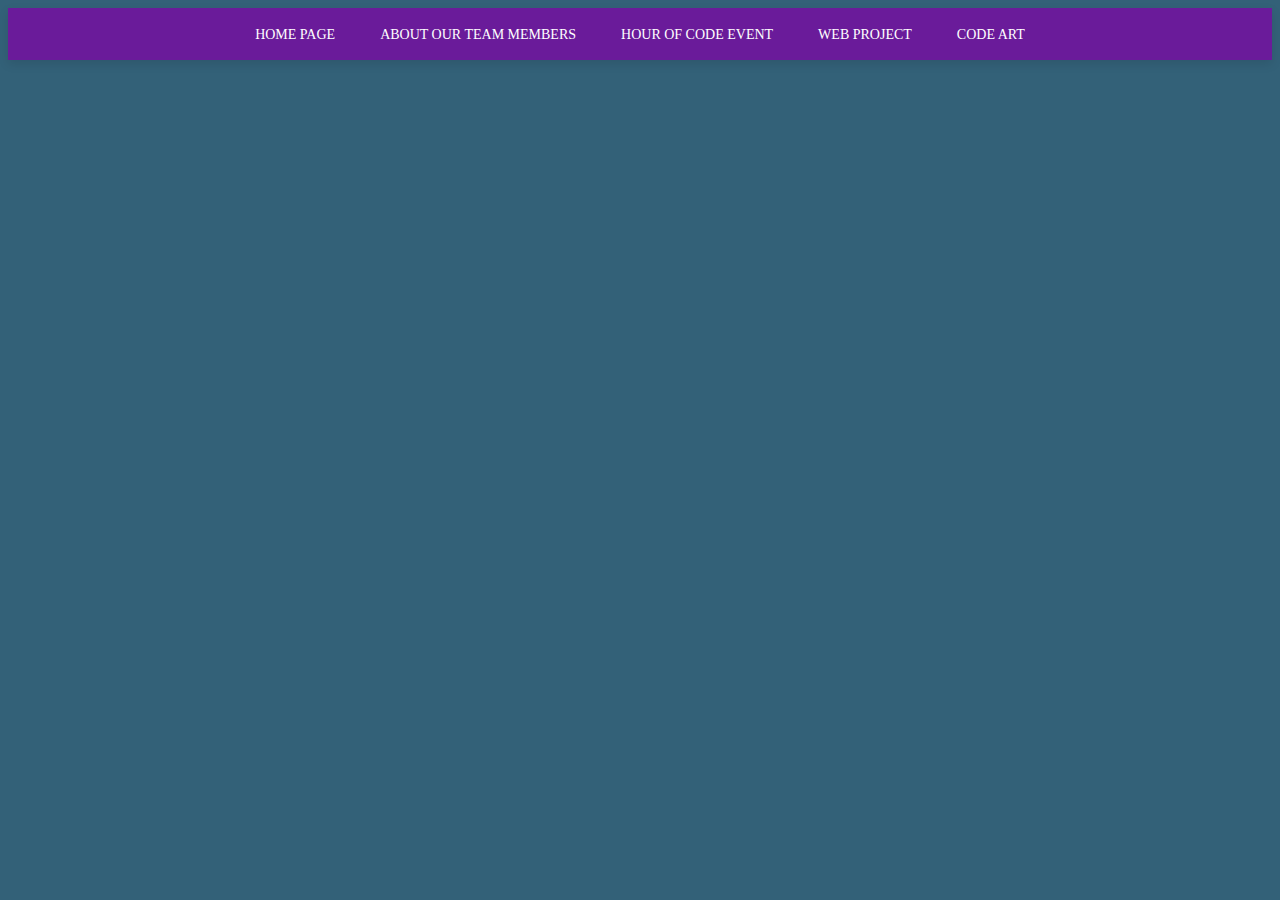
<file: index.html>
<!DOCTYPE html>
<html lang="en">
  <head>
    <meta charset="UTF-8" />
    <meta name="viewport" content="width=device-width, initial-scale=1.0" />
    <title>Homework 3: Team Members</title>
    <link rel="stylesheet" href="styles.css" />
    <script type="text/javascript" src="scripts.js"></script>
  </head>
  <body>
    <nav>
      <ul>
        <li><a href="index.html">Home Page</a></li>
        <li><a href="team-members.html">About Our Team Members</a></li>
        <li><a href="hour-of-code.html">Hour Of Code Event</a></li>
        <li><a href="web-project.html">Web Project</a></li>
        <li><a href="code-artist.html">Code Art</a></li>
      </ul>
    </nav>
    <section id="team-introduction">
      <h2>About Our Team</h2>
      <p>Our team consists of 4 members. We are:</p>
      <div class="team-member">
        <h3 onclick="toggleInfo('member1')">Zahra Ahmadova</h3>
        <div class="team-info" id="member1">
          <p>ADA University, BSIT2028</p>
          <p><b>Team Leader</b></p>
          <p>Skills: Strong foundational knowledge in HTML, CSS, and JavaScript</p>
          <a href="mailto:zahmadova23945@ada.edu.az" class="contact-button">Contact Zahra</a>
        </div>
      </div>
      <div class="team-member">
        <h3 onclick="toggleInfo('member2')">Jamil Hajiyev</h3>
        <div class="team-info" id="member2">
          <p>ADA University, BSCS2028</p>
          <p>Skills: Intermediate knowledge in HTML, CSS, and JavaScript</p>
          <a href="mailto:jhajiyev16813@ada.edu.az" class="contact-button">Contact Jamil</a>
        </div>
      </div>
      <div class="team-member">
        <h3 onclick="toggleInfo('member3')">Babak Hasanov</h3>
        <div class="team-info" id="member3">
          <p>ADA University, BSIT2028</p>
          <p>Skills: Familiarity with HTML and CSS</p>
          <a href="mailto:bhasanov20400@ada.edu.az" class="contact-button">Contact Babak</a>
        </div>
      </div>
      <div class="team-member">
        <h3 onclick="toggleInfo('member4')">Fatima Mammadova</h3>
        <div class="team-info" id="member4">
          <p>ADA University, BSIT2028</p>
          <p>Skills: Familiarity with HTML and CSS</p>
          <a href="mailto:fmammadova23352@ada.edu.az" class="contact-button">Contact Fatima</a>
        </div>
      </div>
    </section>
  </body>
</html>
</file>
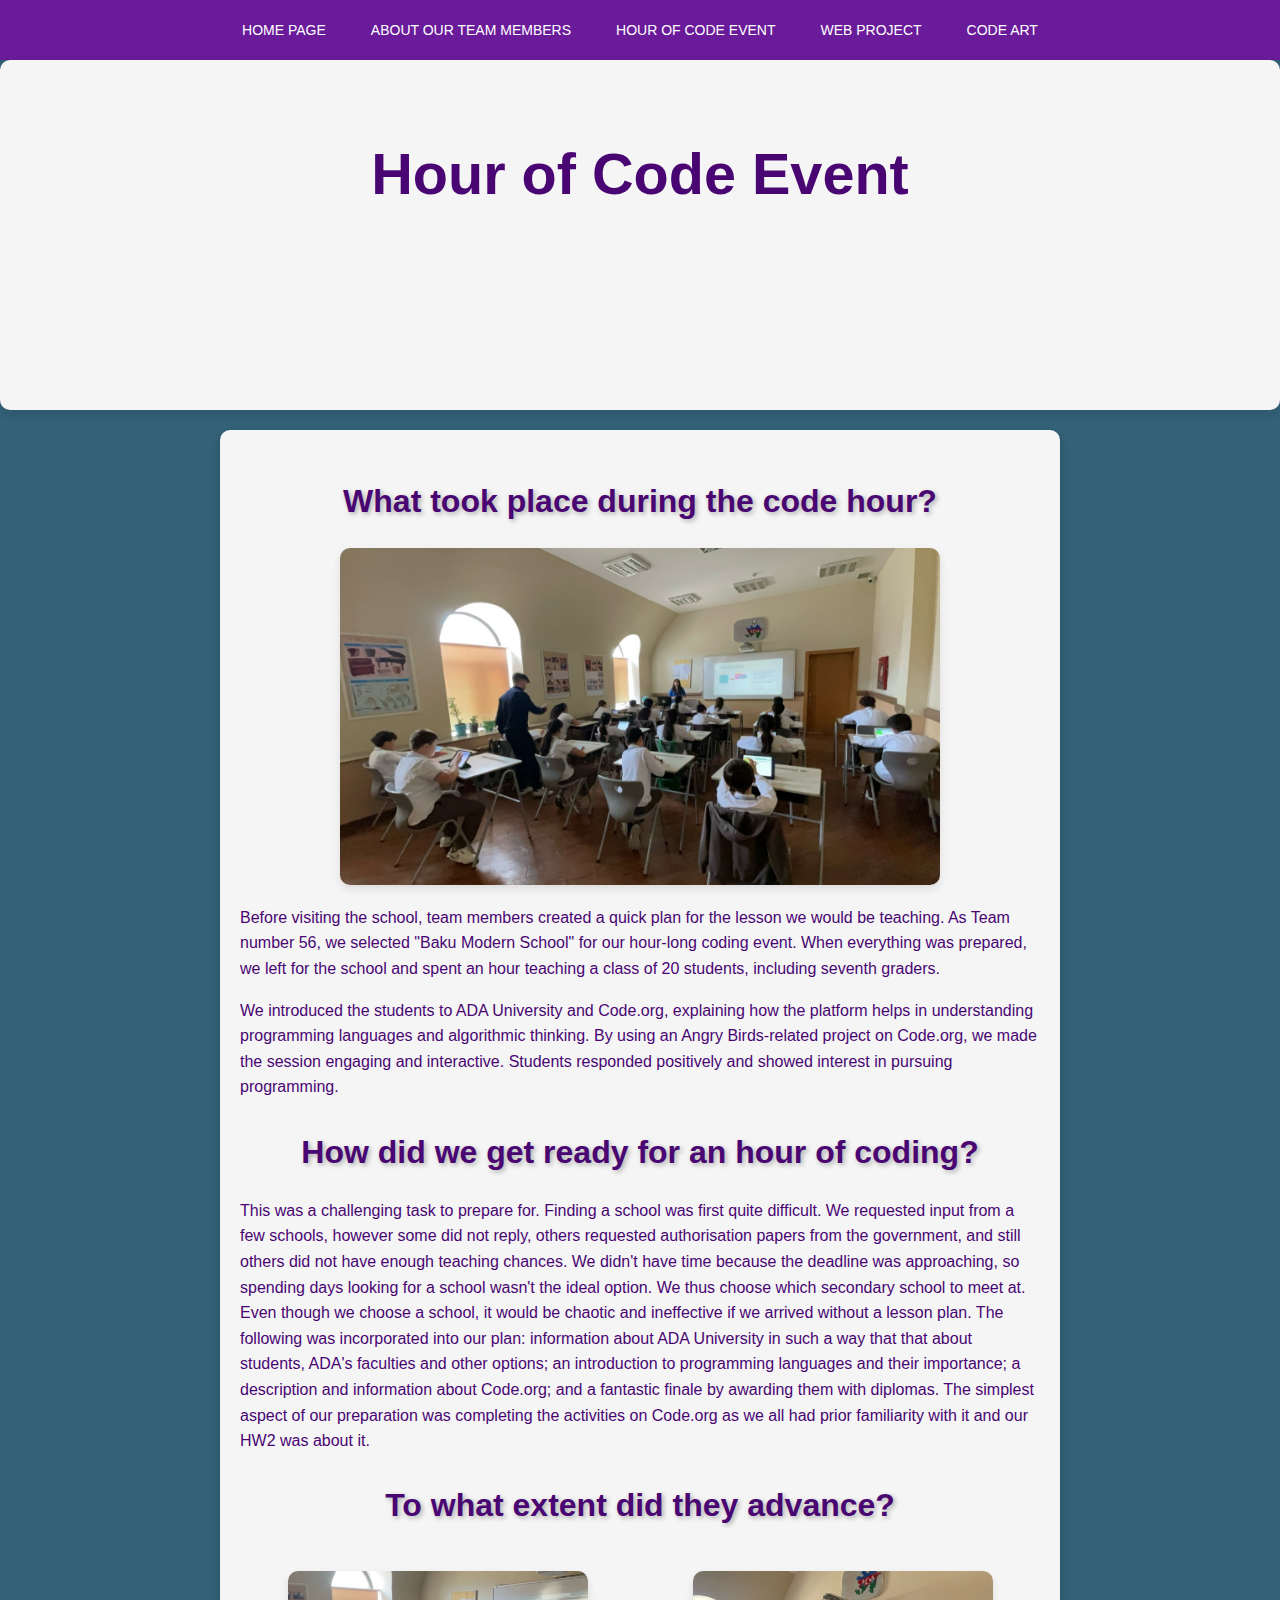
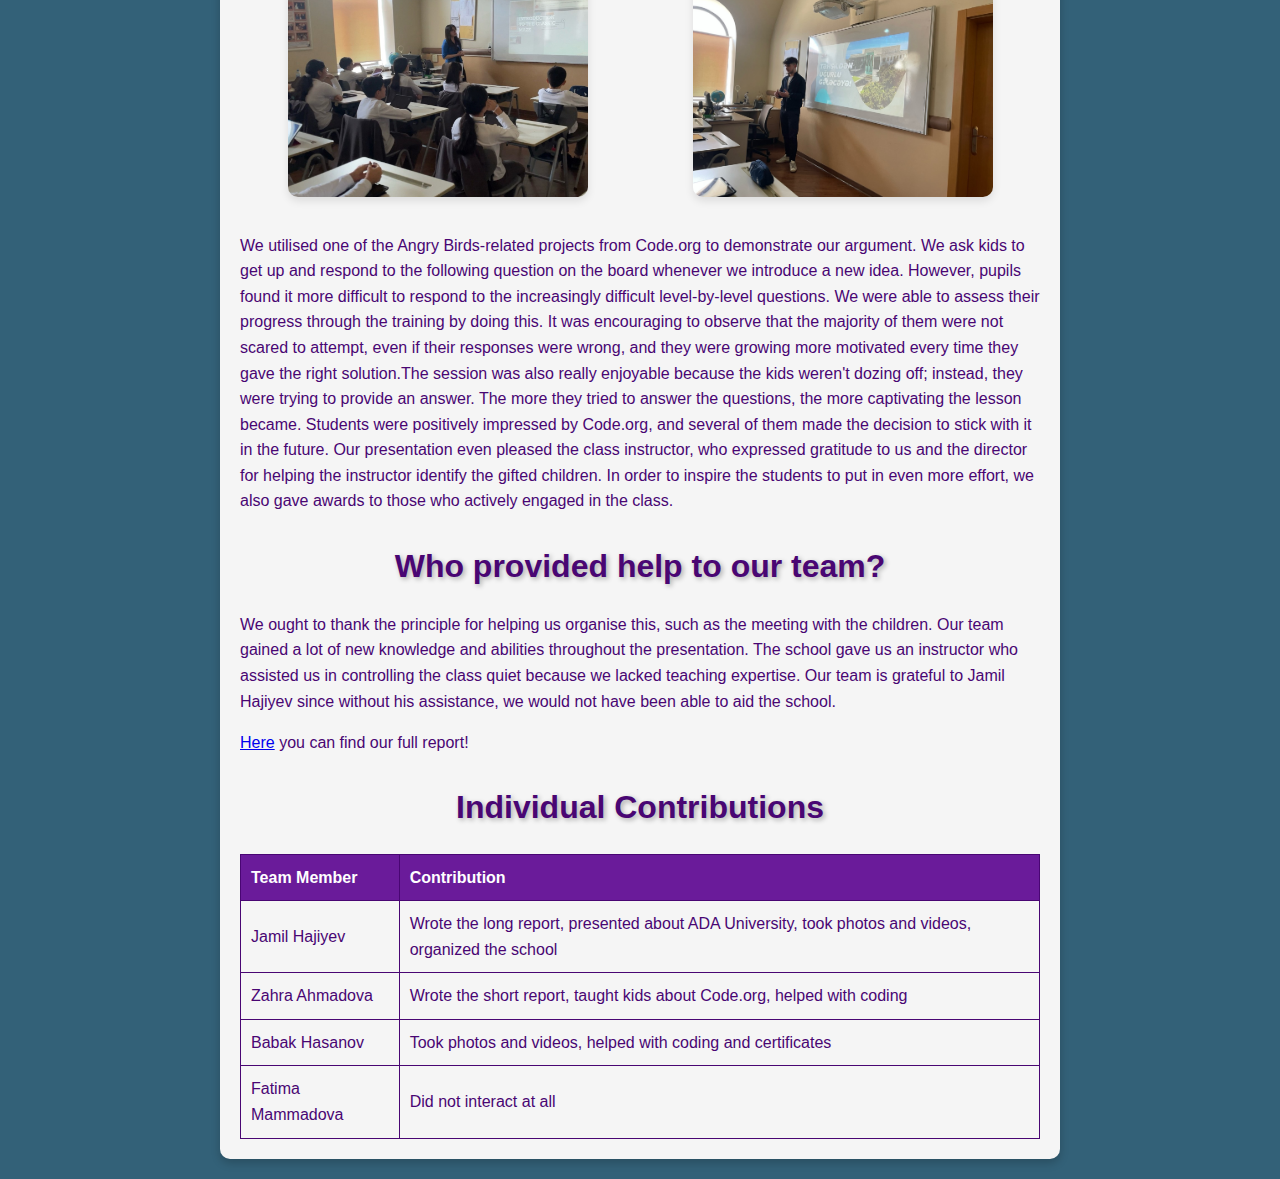
<file: hour-of-code.html>
<!DOCTYPE html>
<html lang="en">
  <head>
    <meta charset="UTF-8" />
    <meta name="viewport" content="width=device-width, initial-scale=1.0" />
    <link rel="stylesheet" href="hocStyles.css" />
    <title>Team 56: Hour of Code</title>
  </head>
  <body>
    <nav>
      <ul>
        <li><a href="index.html">Home Page</a></li>
        <li><a href="team-members.html">About Our Team Members</a></li>
        <li><a href="hour-of-code.html">Hour Of Code Event</a></li>
        <li><a href="web-project.html">Web Project</a></li>
        <li><a href="code-artist.html">Code Art</a></li>
      </ul>
    </nav>
    <div id="imageModal" class="modal">
      <span class="close" onclick="closeModal()">&times;</span>
      <img class="modal-content" id="modalImage" />
      <div id="caption"></div>
    </div>
    <header>
      <h1>Hour of Code Event</h1>
      <p>
        Organized by Group 56: Jamil Hajiyev, Zahra Ahmadova, Babak Hasanov, and
        Fatima Mammadova
      </p>
    </header>

    <section id="hour-of-code">
      <h2 id="hourOfCodeHeader">What took place during the code hour?</h2>
      <img
        src="media/Picture4.jpg"
        alt="Students participating in Hour of Code"
        class="event-image1"
        onclick="openModal(this)"
      />
      <p>
        Before visiting the school, team members created a quick plan for the
        lesson we would be teaching. As Team number 56, we selected "Baku Modern
        School" for our hour-long coding event. When everything was prepared, we
        left for the school and spent an hour teaching a class of 20 students,
        including seventh graders.
      </p>
      <p>
        We introduced the students to ADA University and Code.org, explaining
        how the platform helps in understanding programming languages and
        algorithmic thinking. By using an Angry Birds-related project on
        Code.org, we made the session engaging and interactive. Students
        responded positively and showed interest in pursuing programming.
      </p>
      <h2>How did we get ready for an hour of coding?</h2>
      <p>
        This was a challenging task to prepare for. Finding a school was first
        quite difficult. We requested input from a few schools, however some did
        not reply, others requested authorisation papers from the government,
        and still others did not have enough teaching chances. We didn't have
        time because the deadline was approaching, so spending days looking for
        a school wasn't the ideal option. We thus choose which secondary school
        to meet at. Even though we choose a school, it would be chaotic and
        ineffective if we arrived without a lesson plan. The following was
        incorporated into our plan: information about ADA University in such a
        way that that about students, ADA's faculties and other options; an
        introduction to programming languages and their importance; a
        description and information about Code.org; and a fantastic finale by
        awarding them with diplomas. The simplest aspect of our preparation was
        completing the activities on Code.org as we all had prior familiarity
        with it and our HW2 was about it.
      </p>
      <h2>To what extent did they advance?</h2>
      <div class="images">
        <img
          src="media/Picture5.jpg"
          alt="Students looking at the presentation"
          class="event-image3"
          onclick="openModal(this)"
        />
        <img
          src="media/Picture2.jpg"
          alt="Students looking at the presentation"
          class="event-image2"
          onclick="openModal(this)"
        />
      </div>
      <p>
        We utilised one of the Angry Birds-related projects from Code.org to
        demonstrate our argument. We ask kids to get up and respond to the
        following question on the board whenever we introduce a new idea.
        However, pupils found it more difficult to respond to the increasingly
        difficult level-by-level questions. We were able to assess their
        progress through the training by doing this. It was encouraging to
        observe that the majority of them were not scared to attempt, even if
        their responses were wrong, and they were growing more motivated every
        time they gave the right solution.The session was also really enjoyable
        because the kids weren't dozing off; instead, they were trying to
        provide an answer. The more they tried to answer the questions, the more
        captivating the lesson became. Students were positively impressed by
        Code.org, and several of them made the decision to stick with it in the
        future. Our presentation even pleased the class instructor, who
        expressed gratitude to us and the director for helping the instructor
        identify the gifted children. In order to inspire the students to put in
        even more effort, we also gave awards to those who actively engaged in
        the class.
      </p>

      <h2>Who provided help to our team?</h2>
      <p>
        We ought to thank the principle for helping us organise this, such as
        the meeting with the children. Our team gained a lot of new knowledge
        and abilities throughout the presentation. The school gave us an
        instructor who assisted us in controlling the class quiet because we
        lacked teaching expertise. Our team is grateful to Jamil Hajiyev since
        without his assistance, we would not have been able to aid the school.
      </p>

      <p><a href="report.docx">Here</a> you can find our full report!</p>

      <h2>Individual Contributions</h2>
      <table border="1" cellpadding="10" cellspacing="0">
        <thead>
          <tr>
            <th>Team Member</th>
            <th>Contribution</th>
          </tr>
        </thead>
        <tbody>
          <tr>
            <td>Jamil Hajiyev</td>
            <td>
              Wrote the long report, presented about ADA University, took photos
              and videos, organized the school
            </td>
          </tr>
          <tr>
            <td>Zahra Ahmadova</td>
            <td>
              Wrote the short report, taught kids about Code.org, helped with
              coding
            </td>
          </tr>
          <tr>
            <td>Babak Hasanov</td>
            <td>Took photos and videos, helped with coding and certificates</td>
          </tr>
          <tr>
            <td>Fatima Mammadova</td>
            <td>Did not interact at all</td>
          </tr>
        </tbody>
      </table>
    </section>
  </body>
</html>
<script src="scripts.js"></script>
</file>
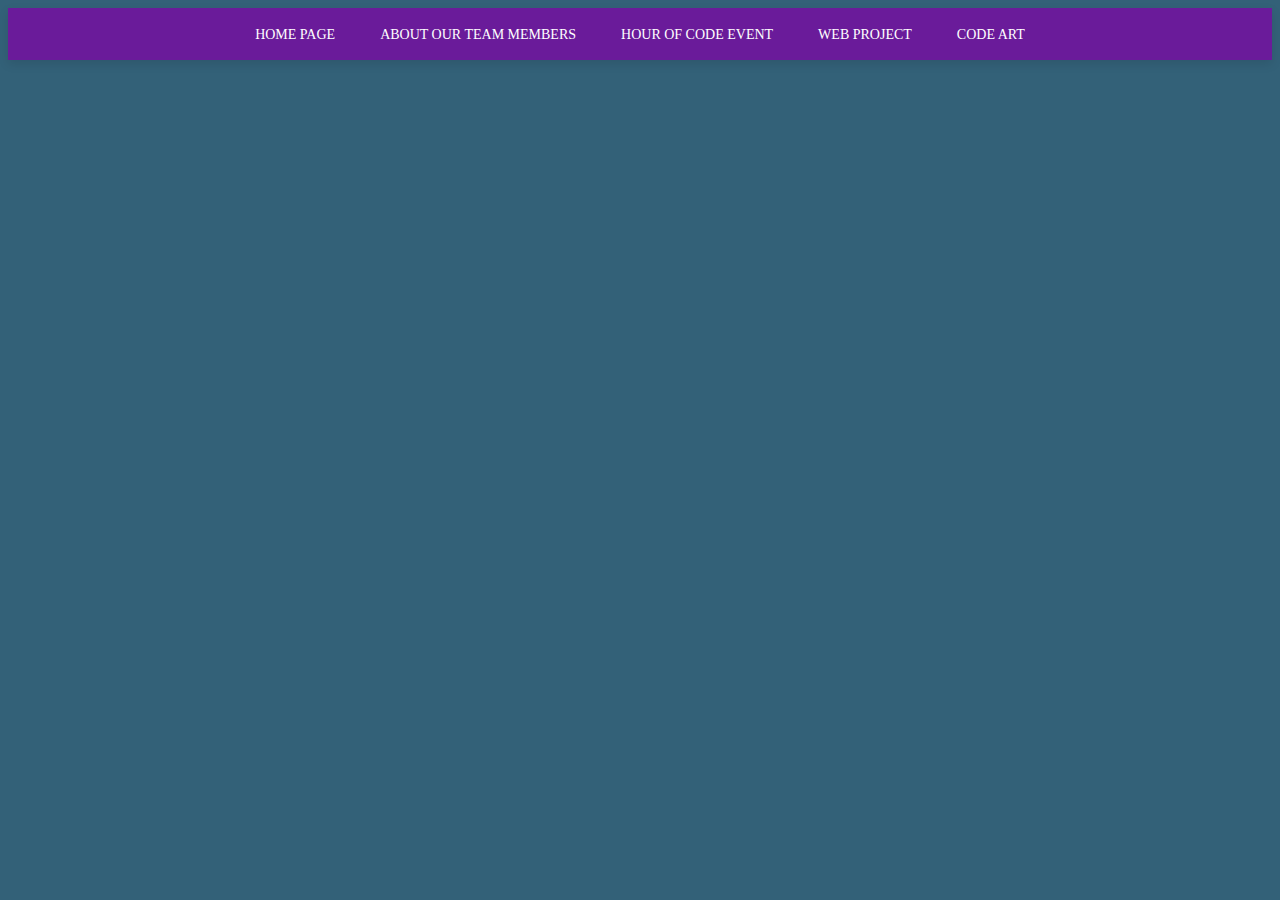
<file: team-members.html>
<!DOCTYPE html>
<html lang="en">
  <head>
    <meta charset="UTF-8" />
    <meta name="viewport" content="width=device-width, initial-scale=1.0" />
    <title>Homework 3: Team members</title>
    <link rel="stylesheet" href="styles.css">  
    <script type="text/javascript" src="scripts.js"></script>    
    <nav>
        <ul>
            <li> <a href="index.html"> Home Page</a></li>
            <li> <a href="team-members.html"> About Our Team Members</a></li>
            <li> <a href="hour-of-code.html"> Hour Of Code Event</a></li>
            <li> <a href="web-project.html"> Web Project</a></li>
            <li> <a href="code-artist.html"> Code Art</a></li>
        </ul>
    </nav>
    <body>
        <section id="team-introduction">
            <h2>About Our Team</h2>
            <p>Our team consists of 4 members, we are:</p>
            <ul>
                <li><span class='team-member' onclick="toggleInfo('member1')">Zahra Ahmadova</span></li>
                <div class="team-info" id="member1">
                    <p> ADA University, BSIT2028 </p>
                    <p><b>Team Leader</b></p>
                    <p>Skills: Strong foundational knowledge in HTML, CSS and JavaScript</p>
                    <a href="mailto:zahmadova23945@ada.edu.az" class="contact-button">Contact Zahra</a></p>
                </div>
                <li><span class='team-member' onclick="toggleInfo('member2')">Jamil Hajiyev</span></li>
                <div class="team-info" id="member2">
                    <p> ADA University,BSCS2028 </p>
                    <p>Skills: Intermediate knowledge in HTML,CSS and JavaScript</p>
                    <a href="mailto:jhajiyev16813@ada.edu.az" class="contact-button">Contact Jamil</a>
                    <p> </p>
                </div>
                <li><span class='team-member' onclick="toggleInfo('member3')">Babak Hasanov</span></li>
                <div class="team-info" id="member3">
                    <p> ADA University, BSIT2028</p>
                    <p>Skills: Familiarity with HTML and CSS </p>
                    <a href="mailto:bhasanov20400@ada.edu.az" class="contact-button">Contact Babak</a></p>
                </div>
                <li><span class='team-member' onclick="toggleInfo('member4')">Fatima Mammadova</span></li>
                <div class="team-info" id="member4">
                    <p> ADA University, BSIT2028 </p>
                    <p>Skills: Familiarity with HTML and CSS</p>
                    <a href="mailto:fmammadova23352@ada.edu.az" class="contact-button">Contact Fatima</a></p>
                </div>
            </ul>
        </section>
    </body>
</html>
</file>
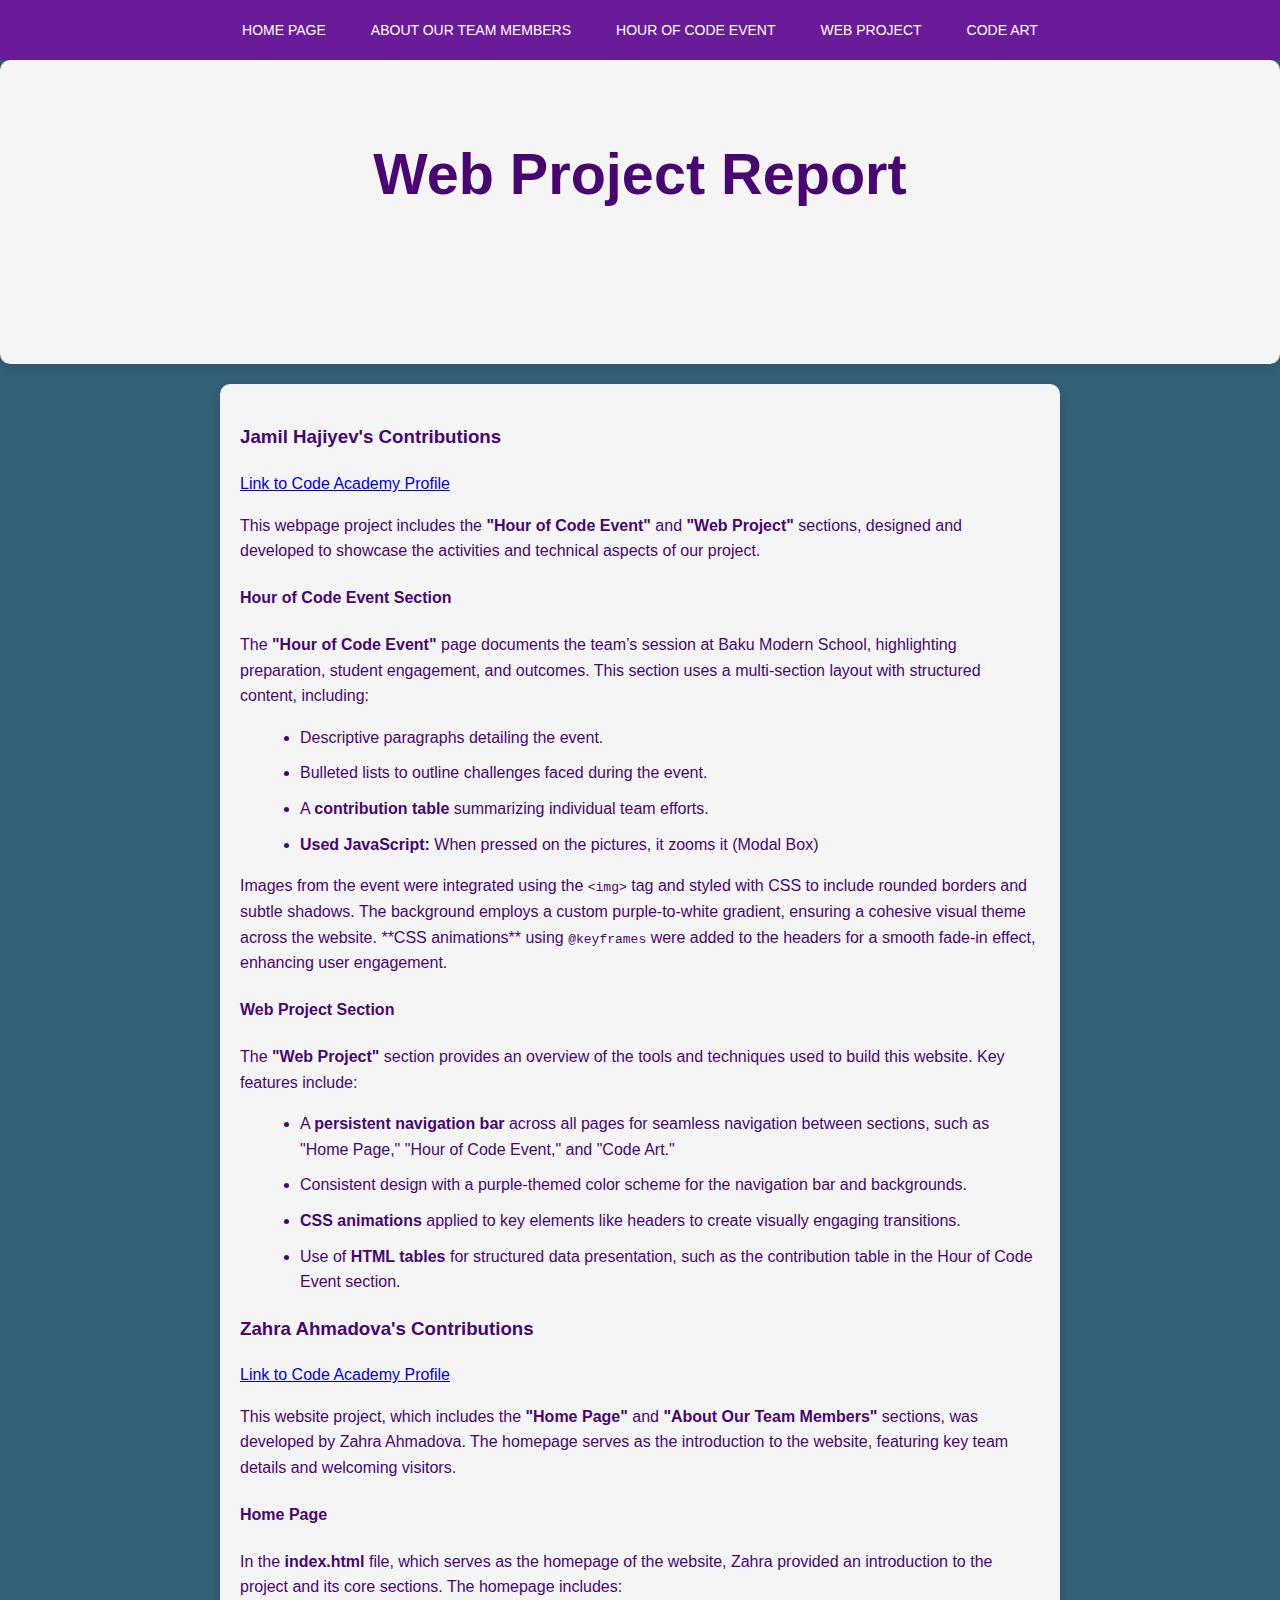
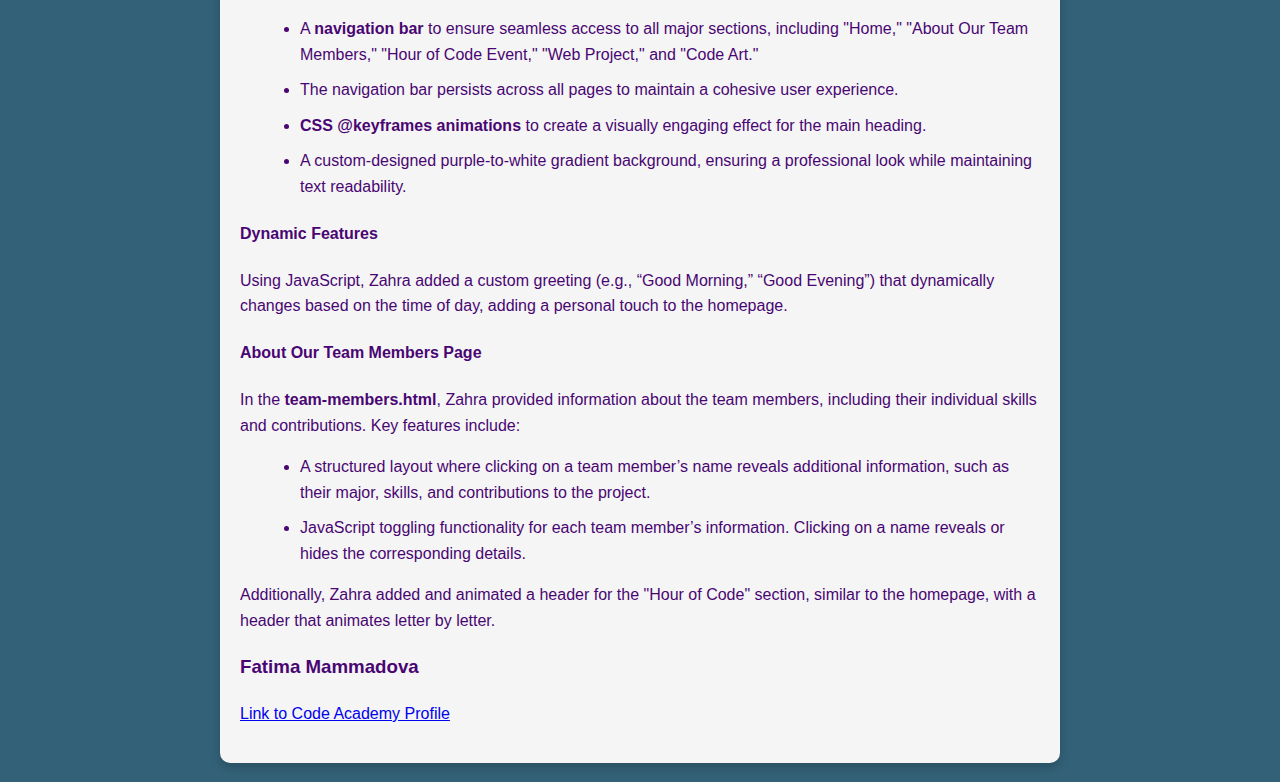
<file: web-project.html>
<!DOCTYPE html>
<html lang="en">
  <head>
    <meta charset="UTF-8" />
    <meta name="viewport" content="width=device-width, initial-scale=1.0" />
    <link rel="stylesheet" href="hocStyles.css" />
    <title>Web Project</title>
  </head>
  <body>
    <nav>
      <ul>
        <li><a href="index.html">Home Page</a></li>
        <li><a href="team-members.html">About Our Team Members</a></li>
        <li><a href="hour-of-code.html">Hour Of Code Event</a></li>
        <li><a href="web-project.html">Web Project</a></li>
        <li><a href="code-artist.html">Code Art</a></li>
      </ul>
    </nav>
    <header>
      <h1>Web Project Report</h1>
      <p>Insights into the contributions to this website project.</p>
    </header>

    <section id="web-project">
      <h3>Jamil Hajiyev's Contributions</h3>
      <p>
        <a href="https://www.codecademy.com/profiles/jhajiyev16813">
          Link to Code Academy Profile
        </a>
      </p>
      <p>
        This webpage project includes the
        <strong>"Hour of Code Event"</strong> and
        <strong>"Web Project"</strong> sections, designed and developed to
        showcase the activities and technical aspects of our project.
      </p>
      <h4>Hour of Code Event Section</h4>
      <p>
        The <strong>"Hour of Code Event"</strong> page documents the team’s
        session at Baku Modern School, highlighting preparation, student
        engagement, and outcomes. This section uses a multi-section layout with
        structured content, including:
      </p>
      <ul>
        <li>Descriptive paragraphs detailing the event.</li>
        <li>Bulleted lists to outline challenges faced during the event.</li>
        <li>
          A <strong>contribution table</strong> summarizing individual team
          efforts.
        </li>
        <li>
          <strong>Used JavaScript:</strong> When pressed on the pictures, it
          zooms it (Modal Box)
        </li>
      </ul>
      <p>
        Images from the event were integrated using the
        <code>&lt;img&gt;</code> tag and styled with CSS to include rounded
        borders and subtle shadows. The background employs a custom
        purple-to-white gradient, ensuring a cohesive visual theme across the
        website. **CSS animations** using <code>@keyframes</code> were added to
        the headers for a smooth fade-in effect, enhancing user engagement.
      </p>
      <h4>Web Project Section</h4>
      <p>
        The <strong>"Web Project"</strong> section provides an overview of the
        tools and techniques used to build this website. Key features include:
      </p>
      <ul>
        <li>
          A <strong>persistent navigation bar</strong> across all pages for
          seamless navigation between sections, such as "Home Page," "Hour of
          Code Event," and "Code Art."
        </li>
        <li>
          Consistent design with a purple-themed color scheme for the navigation
          bar and backgrounds.
        </li>
        <li>
          <strong>CSS animations</strong> applied to key elements like headers
          to create visually engaging transitions.
        </li>
        <li>
          Use of <strong>HTML tables</strong> for structured data presentation,
          such as the contribution table in the Hour of Code Event section.
        </li>
      </ul>

      <h3>Zahra Ahmadova's Contributions</h3>
      <p>
        <a href="https://www.codecademy.com/profiles/ZahraAhmadova">
          Link to Code Academy Profile
        </a>
      </p>
      <p>
        This website project, which includes the
        <strong>"Home Page"</strong> and
        <strong>"About Our Team Members"</strong> sections, was developed by
        Zahra Ahmadova. The homepage serves as the introduction to the website,
        featuring key team details and welcoming visitors.
      </p>
      <h4>Home Page</h4>
      <p>
        In the <strong>index.html</strong> file, which serves as the homepage of
        the website, Zahra provided an introduction to the project and its core
        sections. The homepage includes:
      </p>
      <ul>
        <li>
          A <strong>navigation bar</strong> to ensure seamless access to all
          major sections, including "Home," "About Our Team Members," "Hour of
          Code Event," "Web Project," and "Code Art."
        </li>
        <li>
          The navigation bar persists across all pages to maintain a cohesive
          user experience.
        </li>
        <li>
          <strong>CSS @keyframes animations</strong> to create a visually
          engaging effect for the main heading.
        </li>
        <li>
          A custom-designed purple-to-white gradient background, ensuring a
          professional look while maintaining text readability.
        </li>
      </ul>
      <h4>Dynamic Features</h4>
      <p>
        Using JavaScript, Zahra added a custom greeting (e.g., “Good Morning,”
        “Good Evening”) that dynamically changes based on the time of day,
        adding a personal touch to the homepage.
      </p>
      <h4>About Our Team Members Page</h4>
      <p>
        In the <strong>team-members.html</strong>, Zahra provided information
        about the team members, including their individual skills and
        contributions. Key features include:
      </p>
      <ul>
        <li>
          A structured layout where clicking on a team member’s name reveals
          additional information, such as their major, skills, and contributions
          to the project.
        </li>
        <li>
          JavaScript toggling functionality for each team member’s information.
          Clicking on a name reveals or hides the corresponding details.
        </li>
      </ul>
      <p>
        Additionally, Zahra added and animated a header for the "Hour of Code"
        section, similar to the homepage, with a header that animates letter by
        letter.
      </p>
      <h3>Fatima Mammadova</h3>
      <p>
        <a href="https://www.codecademy.com/profiles/fmammadova23352"
          >Link to Code Academy Profile</a
        >
      </p>
    </section>
  </body>
</html>
</file>
<file: styles.css>
:root {
    --ada-blue: #336178;
    --ada-red: #ae485e;
}

body {
    background-color: var(--ada-blue);
}

header {
    background: linear-gradient(135deg, #e0e0e0, #f5f5f5, #4a148c);
    color: #490673;
    text-align: center;
    letter-spacing: 2px;
    padding: 30px 10px;
    font-size: 1.8rem;
    font-weight: bold;
    border-radius: 10px;
    box-shadow: 0 4px 10px rgba(0,0,0,0.1);
}
header p {
    font-size: 1.6rem;
    color: #490673;
    font-family: cursive;
    text-align: center;
    margin: 110px auto;
    margin-bottom: 208px;
    width: 80%;
    line-height: 1.6;
    max-width: 800px;
}
header h1 {
    font-size: 3rem;
    text-align: center;
    color: #490673;
    text-shadow: 2px 2px 5px rgba(0,0,0,0.4);
    letter-spacing: 2px;
    margin: 50px auto;

}
nav {
   background-color: #6a1b9a;
   padding: 17px 0;
   text-align: center;
   box-shadow: 0 4px 10px rgba(0, 0, 0, 0.1);
 }
 
 nav ul {
   list-style: none;
   padding: 0;
   margin: 0;
   display: flex;
   justify-content: center;
   gap: 15px;
 }
 
 nav ul li {
   margin: 0;
 }
 
 nav ul li a {
   color: white;
   text-decoration: none;
   font-size: 14px;
   text-transform: uppercase;
   padding: 10px 15px;
   transition: background-color 0.3s ease, transform 0.3s ease;
 }
 
 nav ul li a:hover {
   background-color: #490673;
   border-radius: 5px;
   transform: scale(1.1);
 }

 #team-introduction {
    background: linear-gradient(135deg,#e0e0e0,#f5f5f5,#4a148c);
    color: #490673;
    padding: 20px 10px;
    text-align: center;
    border-radius: 10px;
    box-shadow: 0 4px 10px rgba(0,0,0,0.2);
 }

 #team-introduction h2 {
    display: flex;
    padding: 10px;
    font-size: 2rem;
    font-family: 'Arial', san-serif;
    margin-bottom: 20px;
    color: #490673;
    text-shadow: 2px 2px 5px rgba(0,0,0,0.3);
    width: fit-content;
    margin: 0 auto;
 }
 #team-introduction p {
    font-size: 1.8rem;
    line-height: 0.1;
    margin-bottom: 80px;
    margin-top: 80px;
 }
 #team-introduction ul li:hover {
    background-color: #7a00b4;
    color: white;
    transform: scale(1.05);
    box-shadow: 0 6px 15px rgba(0,0,0,0.2);
 }
  #team-introduction ul li span {
    display: flex;
    align-items: center;
    justify-content: left;
    margin-left: 570px;
    margin-bottom: 87px;
    font-size: 1.6rem;
    font-style: italic;
    color: #490673;
  }

  #team-introduction ul li p {
    font-size: 1rem;
    margin-top: 10px;
    font-style: italic;
    color: #490673;
  }

  #team-introduction .team-member {
    cursor: pointer;
    font-weight: bold;
    color: #490673;
    transition: color 0.3 ease;
  }

  #team-introduction .team-member:hover {
    color: rgb(215, 141, 237);
  }
  #team-introduction .team-info {
    display: none;
    background: linear-gradient(to bottom, #e6ccf2, #d9b3eb, #ccb3e6);
    padding: 15px;
    border-radius: 15px;
    width: 80%;
    margin: 10px auto;
    top: -50px ;
    line-height: 0.5;
    position: relative;
    box-shadow: 0 4px 8px rgba(0,0,0,0.1);
  }
  #team-introduction .team-info {
    font-size: 1rem;
    color: #333 ;
  }
  
  @keyframes fadeIn {
   0% {
       opacity: 0;
   }
   100% {
       opacity: 1;
   }
}

header h1 {
   animation: fadeIn 3s ease-out forwards;
}

@keyframes fadeIn {
   0% {
       opacity: 0;
   }
   100% {
       opacity: 1;
   }
}

header p {
   animation: fadeIn 3s ease-out forwards;
}

@keyframes fadeIn {
   0% {
       opacity: 0;
       transform: translateY(20px);
   }
   100% {
       opacity: 1;
       transform: translateY(0);
   }
}

#team-introduction {
   animation: fadeIn 1s ease-out forwards;
   opacity: 0; 
   transform: translateY(0)
}
@keyframes fadeIn {
   0% {
       opacity: 0;
       transform: translateY(20px);
   }
   100% {
       opacity: 1;
       transform: translateY(0);
   }
}

#hour-of-code {
   background: linear-gradient(135deg,#e0e0e0,#f5f5f5,#4a148c);
   padding: 270px;
   border-radius: 10px;
   box-shadow: 0 4px 8px rgba(0,0,0,0.1);
}

#hourOfCodeHeader {
   font-size:2.5rem;
   font-weight: bold;
   color: #4a148c;
   white-space: nowrap;
   overflow: hidden;
   opacity: 0;
   display: flex;
   justify-content: center;
   margin: 0 auto;
   padding: 0;
   height: 50px;
   text-align: center;
   animation: fadeIn 2s ease-in-out forwards, type 3s steps(30) 2s forwards;
}

@keyframes fadeIn {
   0% {
      opacity: 0;
   }
   100% {
      opacity: 1;
   }
}

@keyframes type {
   0% {
      width: 0;
   }
   100% {
      width: 100%;
   }
}

#team-introduction .contact-button {
   display: inline-block;
   padding: 20px 25px;
   margin-top: 10px;
   background-color: #490673;
   color: white;
   font-size: 1.6rem;
   text-decoration: none;
   border-radius: 8px;
   text-align: center;
   cursor: pointer;
   transition: background-color 0.3s, transform 0.2s;
}

#team-introduction .contact-button:hover {
   background-color: #7a00b4;
   transform: scale(1.05);
}

#team-introduction .contact-button:active {
   transform: scale(1);
}

#team-logo-name {
   display: flex;
   align-items: center; 
   justify-content: center; 
   gap: 10px;
   margin-top: 20px;
}

#team-logo {
   width: 70px;
   height: 70px; 
   object-fit: contain; 
   animation: logoAnimation 2s ease-in-out forwards;
}
@keyframes logoAnimation {
   0% {
      opacity: 0;
   }
   100% {
      opacity: 1;
   }
}

#team-name {
   font-size: 2.2rem; 
   color: #490673; 
   font-family: 'Arial', sans-serif;
   margin: 0; 
}
</file>
<file: hocStyles.css>
:root {
    --ada-blue: #336178;
    --ada-red: #ae485e;
  }

  @keyframes fadeInH1 {
    from {
        opacity: 0;
        transform: translateY(-10px); /* Slight upward motion */
    }
    to {
        opacity: 1;
        transform: translateY(0);
    }
}

@keyframes fadeInP {
    from {
        opacity: 0;
        transform: translateY(10px); /* Slight downward motion */
    }
    to {
        opacity: 1;
        transform: translateY(0);
    }
}
.modal {
  display: none; /* Hidden by default */
  position: fixed;
  z-index: 1000; /* On top of other elements */
  left: 0;
  top: 0;
  width: 100%;
  height: 100%;
  overflow: auto;
  background-color: rgba(0, 0, 0, 0.8); /* Black background with opacity */
}

.modal-content {
  padding: 50px;
  display: block;
  margin: auto;
  max-width: 80%;
  max-height: 80%;
  border-radius: 50px;
  animation: fadeIn 0.5s ease-in-out; /* Optional fade-in animation */
}

.modal-content:hover {
  transform: scale(1.05);
}

.close {
  position: absolute;
  top: 10px;
  right: 25px;
  color: white;
  font-size: 2rem;
  font-weight: bold;
  cursor: pointer;
}

#caption {
  text-align: center;
  color: white;
  padding: 10px 0;
}


  
  body {
    background-color: var(--ada-blue);
    font-family: Arial, sans-serif;
    margin: 0;
    color: white;
    line-height: 1.6;
  }
  
  header {
    background: #f5f5f5;
    color: #490673;
    text-align: center;
    padding: 30px 10px;
    font-size: 1.8rem;
    font-weight: bold;
    border-radius: 10px;
    box-shadow: 0 4px 10px rgba(0, 0, 0, 0.1);
    transition: transform 0.3s ease, box-shadow 0.3s ease;
}

header h1 {
    animation: fadeInH1 1s ease-in-out forwards;
}

header p {
    animation: fadeInP 1s ease-in-out forwards;
    animation-delay: 1s; /* Start after the h1 animation */
    opacity: 0; /* Ensure it's invisible initially */
}

  
  nav {
    background-color: #6a1b9a;
    padding: 17px 0;
    text-align: center;
    box-shadow: 0 4px 10px rgba(0, 0, 0, 0.1);
  }
  
  nav ul {
    list-style: none;
    padding: 0;
    margin: 0;
    display: flex;
    justify-content: center;
    gap: 15px;
  }
  
  nav ul li {
    margin: 0;
  }
  
  nav ul li a {
    color: white;
    text-decoration: none;
    font-size: 14px;
    text-transform: uppercase;
    padding: 10px 15px;
    transition: background-color 0.3s ease, transform 0.3s ease;
  }
  
  nav ul li a:hover {
    background-color: #490673;
    border-radius: 5px;
    transform: scale(1.1);
  }
  
  #hour-of-code {
    background: #f5f5f5;
    color: #490673;
    padding: 20px;
    margin: 20px auto;
    border-radius: 10px;
    box-shadow: 0 4px 10px rgba(0, 0, 0, 0.2);
    max-width: 800px;
    animation: fadeInP 1s ease-in-out forwards;
  }
  
  #hour-of-code h2 {
    font-size: 2rem;
    text-shadow: 2px 2px 5px rgba(0, 0, 0, 0.3);
    margin-bottom: 20px;
    text-align: center;
  }
  
  #hour-of-code p {
    margin-bottom: 15px;
  }
  
  #hour-of-code ul {
    list-style-type: disc;
    margin-left: 20px;
  }
  
  table {
    width: 100%;
    border-collapse: collapse;
    margin-top: 20px;
    transition: transform 0.3s ease, box-shadow 0.3s ease;
  }
  
  table:hover {
    transform: scale(1.02);
    box-shadow: 0 4px 10px rgba(0, 0, 0, 0.2);
  }
  
  table th, table td {
    padding: 10px;
    text-align: left;
    border: 1px solid #490673;
  }
  
  table th {
    background-color: #6a1b9a;
    color: white;
  }
  
  .event-image2, .event-image3 {
    object-fit: cover;
    overflow: hidden;
    max-width: 300px;
    display: block;
    margin: 20px auto;
    border-radius: 10px;
    box-shadow: 0 4px 8px rgba(0, 0, 0, 0.1);
    transition: transform 0.3s ease, box-shadow 0.3s ease;
  }

  .event-image1 {
    width: 100%;
    max-width: 600px;
    display: block;
    margin: 20px auto;
    border-radius: 10px;
    box-shadow: 0 4px 8px rgba(0, 0, 0, 0.1);
    transition: transform 0.3s ease, box-shadow 0.3s ease;
  }
  
  .event-image1:hover, .event-image2:hover, .event-image3:hover {
    transform: scale(1.05);
    box-shadow: 0 6px 15px rgba(0, 0, 0, 0.2);
  }
  
  .images {
    display: flex;
    gap: 10px;
    justify-content: center;
    flex-wrap: wrap;
  }
  
  #web-project {
    background: #f5f5f5;
    color: #490673;
    padding: 20px;
    margin: 20px auto;
    border-radius: 10px;
    box-shadow: 0 4px 10px rgba(0, 0, 0, 0.2);
    max-width: 800px;
    animation: fadeInP 1s ease-in-out forwards;
  }
  
  #webProjectHeader {
    font-size: 2.5rem;
    font-weight: bold;
    color: #4a148c;
    text-align: center;
    margin-bottom: 20px;
  }
  
  #web-project ul {
    list-style-type: disc;
    margin-left: 20px;
  }
  
  #web-project ul li {
    margin-bottom: 10px;
    transition: transform 0.3s ease;
  }
</file>
